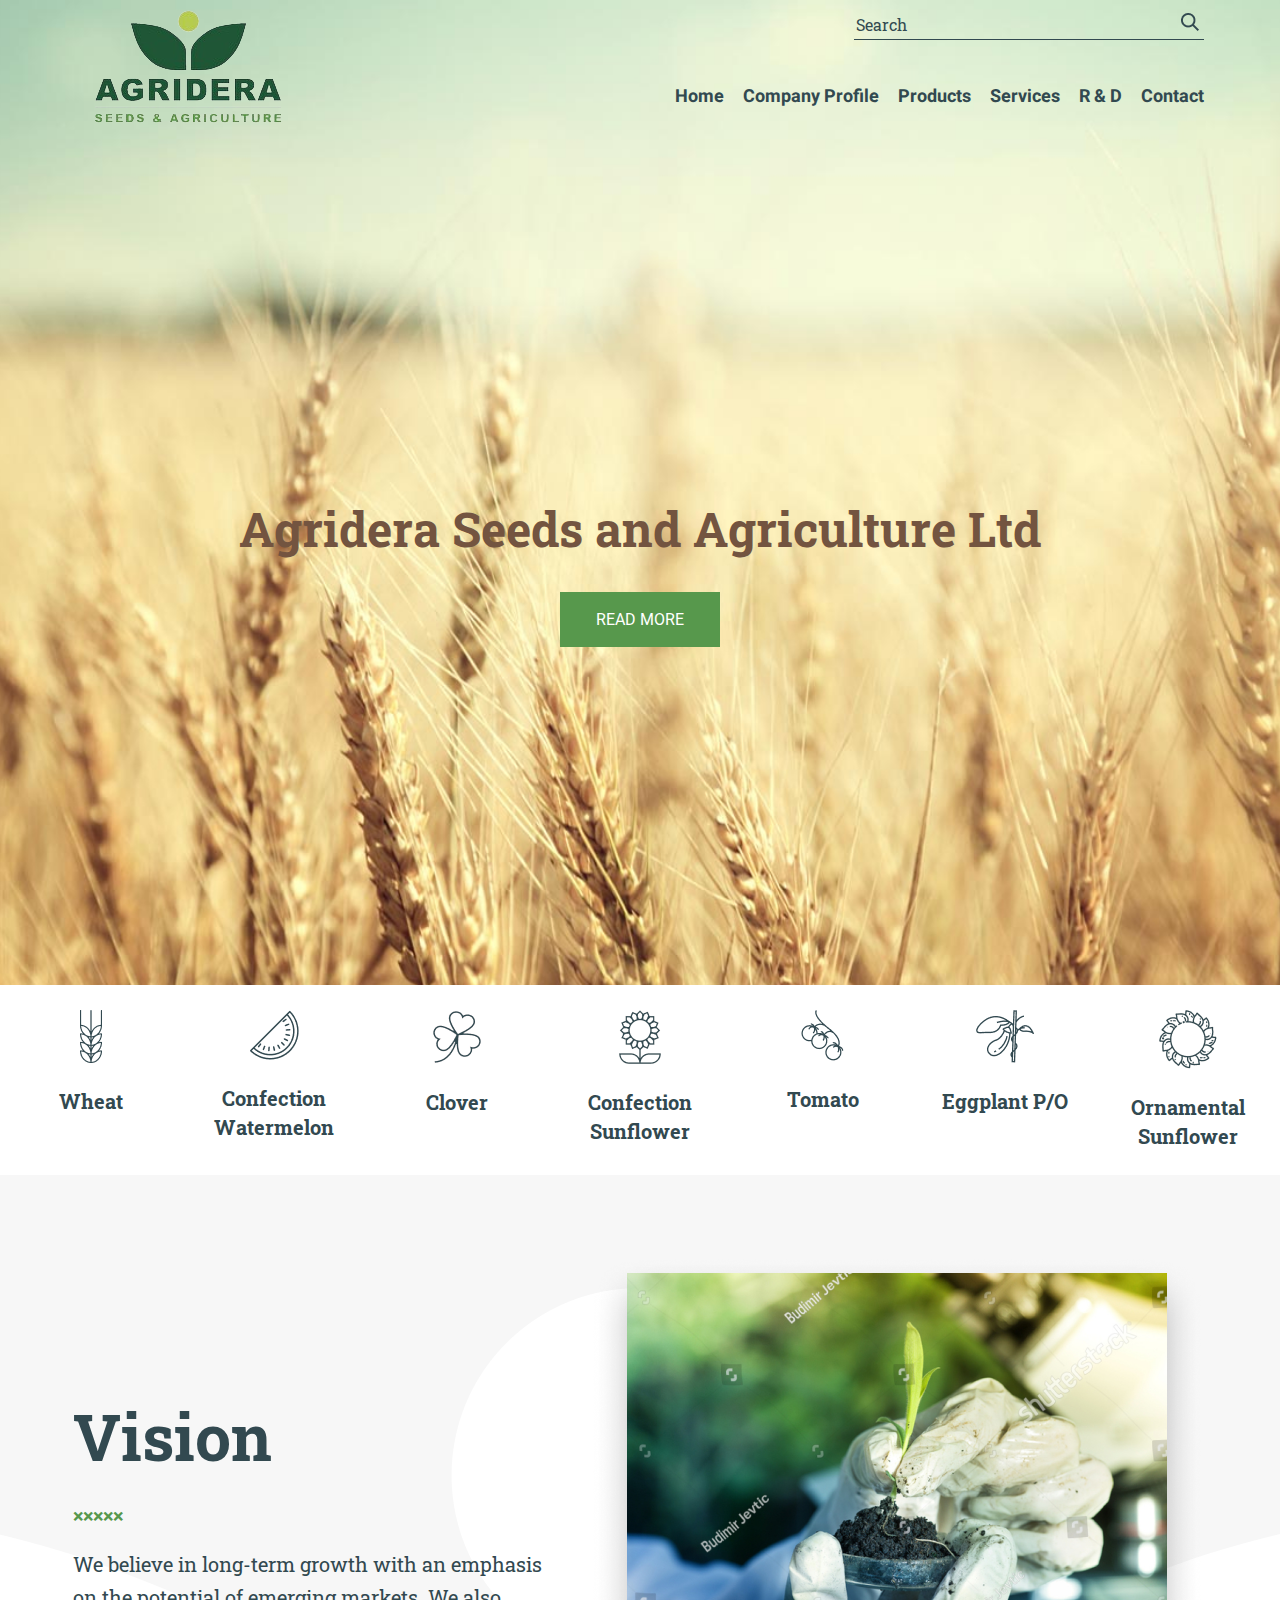
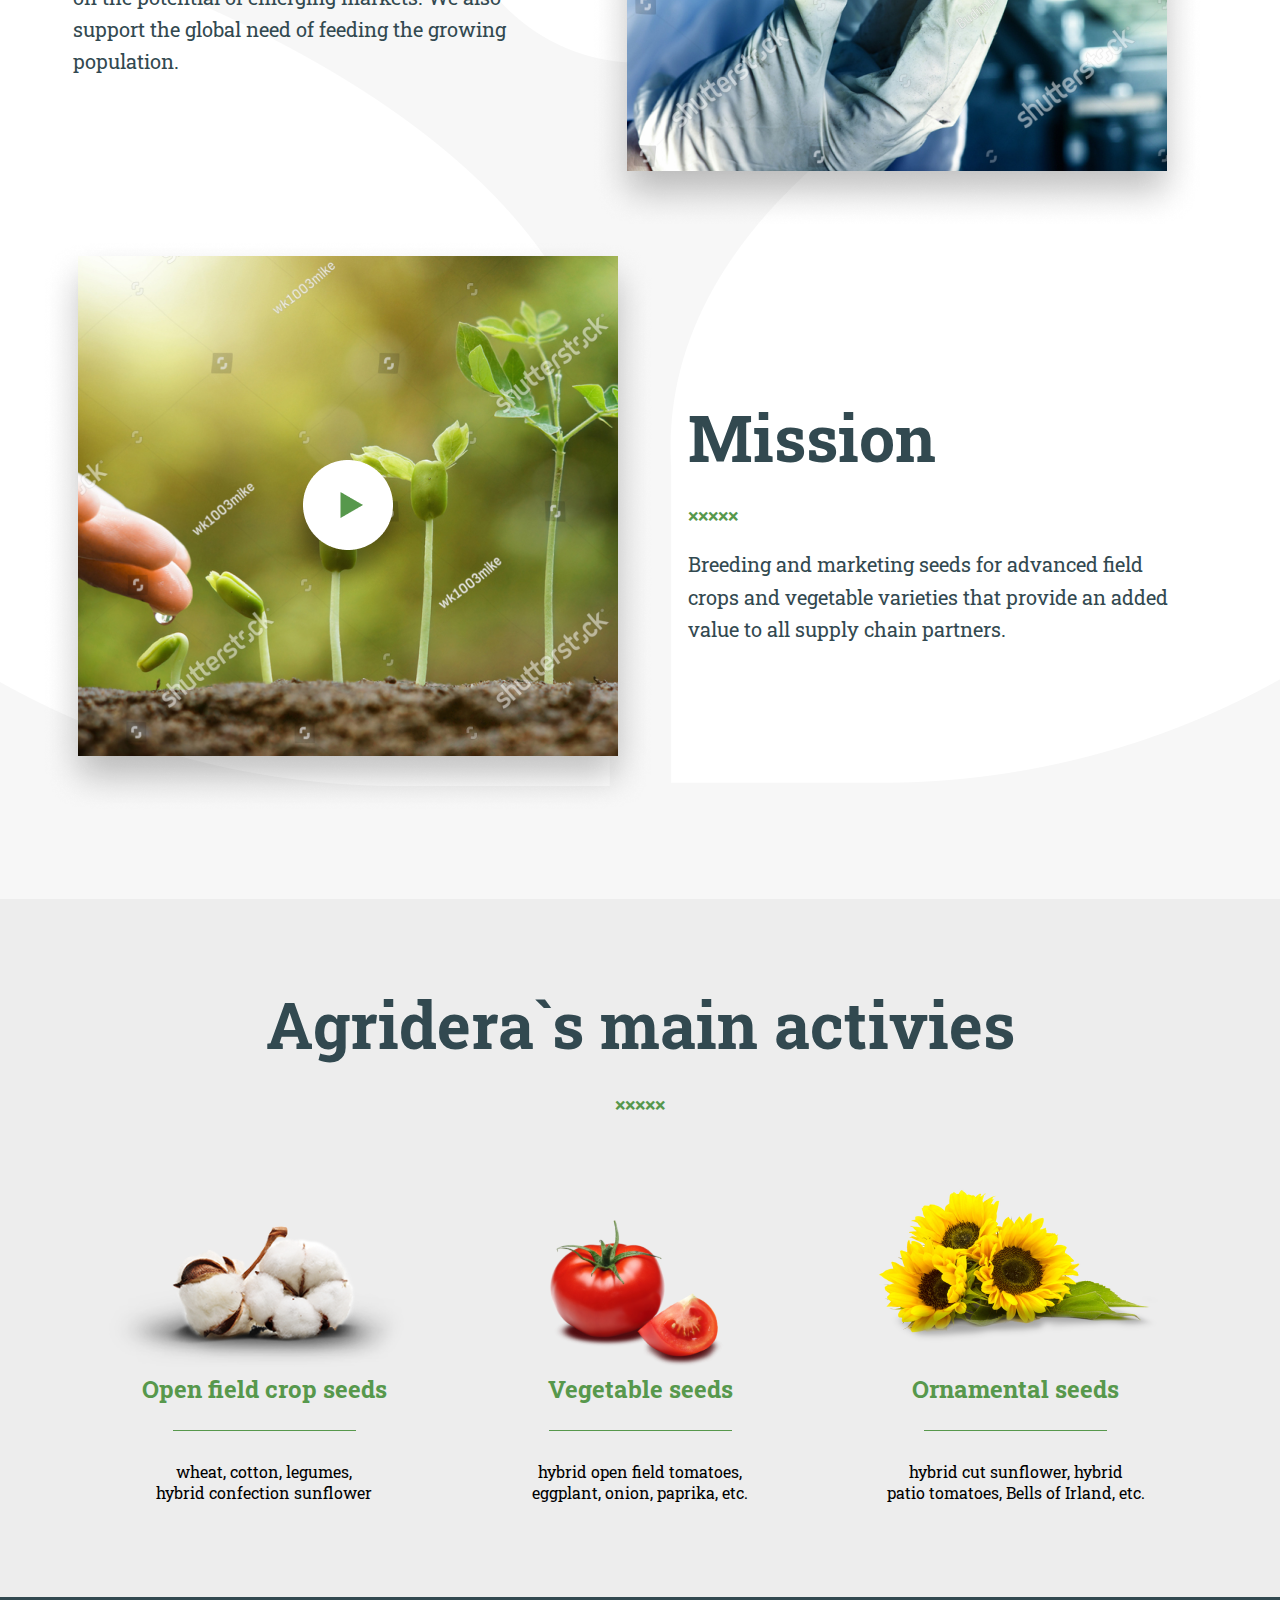
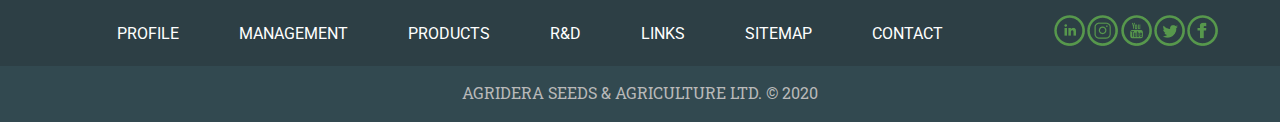
<file: index.html>
<!DOCTYPE html>
<html lang="en">
<head>
  <meta charset="UTF-8">
  <meta name="viewport" content="width=device-width, initial-scale=1.0">
	<link rel="stylesheet" href="https://fonts.googleapis.com/css?family=Roboto+Slab&display=swap">
	<link rel="stylesheet" href="https://fonts.googleapis.com/css?family=Roboto&display=swap">
	<link rel="stylesheet" href="https://fonts.googleapis.com/css?family=Heebo&display=swap">
    <title>Home page</title>
	<link rel="stylesheet" href="css/style.css">
    <link rel="stylesheet" href="css/responsive.css">
</head>
<body>
  <div class="bg">
    <div class="header">
        <div class="wrapper">
        <div class="row">
        <div class="w-2">
          <div id="logo">
			<a href=""><img src="image/Logo.png" alt="Logo"></a>
          </div>
        </div>
        <div class="w-2 align-right">
          <div id="search">
            <div id="search-in" class="flex">
              <input type="search" placeholder="Search">
              <button>Submit</button>
            </div>
          </div>
          
          <div id="menu">
            <ul>
              <li><a href="index.html">Home</a></li>
              <li><a href="">Company Profile</a></li>
              <li><a href="all pears.html">Products</a></li>
              <li><a href="">Services</a></li>
              <li><a href="">R & D</a></li>
              <li><a href="contact us.html">Contact</a></li>
            </ul>
          </div>
        </div>
      </div>
      </div>
    </div>
  <div class="contand">
    <div id="slider">
      <h1>Agridera Seeds and Agriculture Ltd</h1>
      <a href="#">READ MORE</a>
    </div>
  </div>
  </div>
<div id="categories">
        <div class="row">
          <div class="w-7">
            <a href="" class="link">
			<img src="image/1.png" alt="searv">
            <div class="text">Wheat</div>
			</a>
          </div>
          <div class="w-7">
            <a href="" class="link">
			<img src="image/2.png" alt="searv">
            <div class="text">Confection Watermelon</div>
			</a>
          </div>
          <div class="w-7">
            <a href="" class="link">
			<img src="image/3.png" alt="searv">
            <div class="text">Clover</div>
			</a>
          </div>
          <div class="w-7">
            <a href="" class="link">
			<img src="image/4.png" alt="seary">
            <div class="text">Confection Sunflower</div>
			</a>
          </div>
          <div class="w-7">
            <a href="" class="link">
			<img src="image/5.png" alt="searv">
            <div class="text">Tomato</div>
			</a>
          </div>
          <div class="w-7">
            <a href="" class="link">
			<img src="image/6.png" alt="searv">
            <div class="text">Eggplant P/O</div>
			</a>
          </div>
          <div class="w-7">
            <a href="" class="link">
			<img src="image/7.png" alt="searv">
            <div class="text">Ornamental Sunflower</div>
			</a>
          </div>
        </div>
    </div>
<div id="seredina">
    <div id="vision" class="vision-container">
        <div class="content-wrapper">
            <h2 class="text-content1">Vision</h2>
            <p class="text-content2">×××××</p>
            <p class="text-content3">We believe in long-term growth with an emphasis<br>on the potential of emerging markets. We also<br>support the global need of feeding the growing<br>population.</p>
        </div>
        <div class="photo-wrapper">
            <img src="image/vision.png" alt="vision" >
        </div>
    </div>
	<div id="mission" class="mission-container">
		<div class="photo-wrapper1">
			<img src="image/mission.png" alt="mission">
			<img src="image/play.png" class="centered-image" alt="second image">
		</div>
	
    <div class="content-wrapper1">
			<h2 class="text-content1">Mission</h2>
			<p class="text-content2">×××××</p>
			<p class="text-content3">Breeding and marketing seeds for advanced field<br>crops and vegetable varieties that provide an added<br>value to all supply chain partners.</p>
		</div>
	</div>
</div>
		
		
<div id="content-down">
  <div class="wrapper">
      <p class="title">Agridera`s main activies</p>
      <p class="text-content2">×××××</p>
      <div class="seeds">
          <div class="w-3">
              <img style="margin-bottom: -50px;" src="image/crop_seeds.png" alt="">
              <p class="subtitle">Open field crop seeds</p>
              <img class="line" src="image/Line.png" alt="">
              <p>wheat, cotton, legumes,<br>hybrid confection sunflower</p>
          </div>
          <div class="w-3">
              <img src="image/vegetable_seeds.png" alt="">
              <p class="subtitle">Vegetable seeds</p>
              <img class="line" src="image/Line.png" alt="">
              <p>hybrid open field tomatoes,<br>eggplant, onion, paprika, etc.</p>
          </div>
          <div class="w-3">
              <img src="image/ornamental_seeds.png" alt="">
              <p class="subtitle">Ornamental seeds</p>
              <img class="line" src="image/Line.png" alt="">
              <p>hybrid cut sunflower, hybrid<br>patio tomatoes, Bells of Irland, etc.</p>
          </div>
      </div>
  </div>
</div>    
 
<div class="footer">
  <div class="footer_content">
    <div id="links">
      <ul>
        <li><a href="index.html">PROFILE</a></li>
        <li><a href="">MANAGEMENT</a></li>
        <li><a href="all pears.html">PRODUCTS</a></li>
        <li><a href="">R&D</a></li>
        <li><a href="">LINKS</a></li>
        <li><a href="">SITEMAP</a></li>
        <li><a href="contact us.html">CONTACT</a></li>
      </ul>
    </div>
    
    <div class="social">
        <a href="https://linkedin.com"><img src="image/Ico_in.png" alt="in"></a>
        <a href="https://www.instagram.com"><img src="image/Ico_inst.png" alt="inst"></a>
        <a href="https://www.youtube.com"><img src="image/Ico_tube.png" alt="youtube"></a>
        <a href="https://twitter.com"><img src="image/Ico_tw.png" alt="twitter"></a>
        <a href="https://facebook.com"><img src="image/Ico_fb.png" alt="facebook"></a>
    </div>      
  </div>
  <p>AGRIDERA SEEDS & AGRICULTURE LTD. © 2020</p>
</div>
</body>
</html>
</file>
<file: css/style.css>
body{
margin: 0;
font-family: 'Roboto Slab', serif;
}
.bg{
background: url(../image/bg.jpg) no-repeat center;
background-size: cover;
}
.wrapper{ 
max-width: 1127px;
width:100%;
margin:0 auto;
}
.row::after{
clear:both;
content:"";
display:block;
}
.w-1{ 
width:100%;
float:left;
}
.w-2{
width: 50%;
float:left;
}
.w-3{
width: 33.33%;
float:left;
}
.w-4{ 
width:25%;
float:left;
}
.w-5{ 
width: 20%;
float:left;
}
.w-7{ 
width: 14.28%;
float:left;
}
.align-right{
text-align:right;
}
.flex{ 
display: flex;
align-items: flex-end;
}
.text{
margin-top: 20px;
font-family: 'Roboto Slab', serif;
font-weight: bold;
font-size: 20px;
line-height: 142.7%;
color: #324950;
}
.footer {
background-color: #324950;
color: #B9B9B9;
padding: 3px 0px;
text-align: center;
bottom: 0;
width: 100%;
}
.vision-container {
display: flex;
justify-content: center;
align-items: center;
}
.content-wrapper {
text-align: left;
margin-right: 30px;
}
.photo-wrapper {
margin-left: 15px;
position: relative;
max-width: 100%;
height: auto;
}
.mission-container {
display: flex;
justify-content: center;
align-items: center;
}
.content-wrapper1 {
text-align: left;
margin-left: 120px;
position: relative;
left: -90px;
}
.photo-wrapper1 {
margin-left: 15px;
position: relative;
max-width: 100%;
height: auto;
}
.centered-image {
position: absolute;
top: 50%;
left: 50%;
transform: translate(-50%, -50%);
}
.text-content1 {
font-family: 'Roboto Slab', serif;
font-weight: bold;
font-size: 64px;
line-height: 142.7%;
color: #324950;
margin: 0;
}
.text-content2{
font-family: 'Roboto Slab', serif;
color: #57984C;
font-weight: bold;
font-size: 20px;
}
.text-content2-1{
font-family: 'Roboto Slab', serif;
color: #57984C;
font-weight: bold;
font-size: 20px;
}
.text-content3{
font-family: 'Roboto Slab', serif;
font-weight: normal;
font-size: 20px;
line-height: 162.7%;
color: #324950;
}
.text-content4{
font-family: 'Roboto Slab', serif;
font-size: 17px;
line-height: 150%;
color: #324950;
}
.contand h1 {
font-family: 'Roboto Slab', serif;
}
.contand a {
font-family: 'Roboto', serif;
}
.flex input{
font-family: 'Roboto Slab', serif;
}
.title{
font-size: 64px;
font-weight: bold;
color: #324950;
line-height: 147.7%;
margin: 0;
}
.seeds{
display: flex;
justify-content: center;
align-items: baseline; 
}
.subtitle{
font-size: 24px;
font-weight: bold;
color: #57984C;
margin: 0;
}
.line{
margin: 25px 0 10px 0;
}
.footer_content{
display: flex;
flex-direction: row;
background-color:#2D3F45;
padding: 15px 5px ;
align-items: center;
justify-content: space-around;
}
.social{
display: flex;
justify-content: space-between;
width: 13%;
}
#seredina{
background: url(../image/Union.png) no-repeat center;
background-color: #F7F7F7;
font-size: 20px;
padding: 78px 0;
}
#logo{
margin: 10px 0 0 0;
}
#search{
border-bottom: 1px solid #324950;
display: inline-block;
max-width: 350px;
width: 100%;
margin: 10px 0 43px 0;
}
#search input{
font-size: 16px;
color:#324950;
background-color: transparent;
border: none;
max-width: 327px;
height: 29px;
width: 100%;
}
#search input::placeholder{
color:#324950
}
#search button{
background: url(../image/search.png) no-repeat center;
font-size: 0;
height: 18px;
width: 18px;
border: none;
cursor: pointer;
margin-bottom: 8px;
}
#categories{
max-width: 1600px;
width:100%;
margin:25px auto;
text-align: center;
}
#menu{
font-family: 'Heebo', serif;
}        
#menu ul{
padding: 0;
margin: 0;
list-style: none;
}        
#menu ul li{
display: inline;
margin-left: 15px;
}
#menu ul li a{
color:#324950;
font-size: 18px;
font-weight: bold;
text-decoration: none;
transition: color 0.4s;
}        
#menu ul li a:hover{
color: #57984C;
} 
#slider{
text-align: center;
padding: 338px 0;
}
#slider h1{
color: #735440;
font-size: 48px;
font-weight: bold;
}       
#slider a{
display: block;
background-color: #57984C;
color: #fff;
font-size: 16px;
text-align: center;
width: 160px;
height: 55px;
line-height: 55px;
margin: 0 auto;
text-decoration: none;
}
#content-down{
background-color: #EDEDED;
text-align: center;
padding: 78px 0;
}
#links{
font-family: 'Roboto', serif;
}        
#links ul{
padding: 0;
margin: 0;
list-style: none;
}        
#links ul li{
display: inline;
margin-left: 3.5em;
}
#links ul li a{
color:#ffffff;
font-size: 16px;
text-decoration: none;
transition: color 0.4s;
}        
img {
max-width: 100%;
height: auto;
}
@media only screen and (max-width: 768px) {
.w-2 {
width: 100%;
}
.align-right {
text-align: center;
}
#search {
max-width: 100%;
}
#search input {
max-width: 100%;
}
#links ul li {
margin-left: 0;
margin-bottom: 10px;
}
}
.bg1{
background: linear-gradient(to bottom, #FFFACD, #98FB98, #9c9660);
}

#slider-pears img {
    display: block;
    margin: 0 auto;
    max-width: 100%;
    height: auto;
}
.header-white{
padding-bottom: 20px;
background-color: #d9fcc0
}
.description{
padding: 45px 0px;
}
.vertical-line {
border-left: 5px solid #EB5757; 
border-radius: 3px;
width: 0px;
}

.blocks p{
margin: 0;
margin-left: 20px;
margin-top: 10px;
margin-bottom: 10px;
}

.table1{
margin-top: 35px;
}
.tomato{
display: flex;
flex-direction: column;
align-items: center;
margin-bottom: 15px;
}
.tomato p{
text-align: center;
color: #57984C;
background-color: #fff;
font-size: 15px;
margin: 0;
width: 100%;
line-height: 142.7%;
}
td{
padding: 23px;
}
.text-agridera{
font-family: 'Roboto Slab', serif;
font-weight: bold;
font-size: 44px;
line-height: 142.7%;
color: #324950;
margin: 0;
}
.link{
text-decoration: none;
}
.shadow{
    padding-bottom: 20px;
    position: relative;
    box-shadow: rgba(0, 0, 0, 0.35) 0px 5px 15px;
    z-index: 1;
	background-color: #d9fcc0;
}

.return a{
    font-size: 14px;
    color: #324950;
	line-height: 162,7%;
    text-decoration: none;
}
.return p{
    margin: 0;
    padding: 20px 0;
}

.pears-one h1{
    font-size: 54px;
    color: #324950;
    margin: 0;
    line-height: 148%;
}
.pears-one h2{
    font-size: 54px;
    color: #57984C;
    margin: 0;
    line-height: 148%;
    margin-bottom: 45px;
}
.right-text{
    display: flex;
    align-items: center;
    margin-top: 44px;
}
.right-text span{
    font-size: 30px;
    font-weight: bold;
    color: #CF2333;
    margin-left: 35px;
}
.green-titles{
    color: #57984C;
    width: 26%;
    margin-top: 44px;
}
.green-titles hr{
    border-top: 1px solid #57984C;
    width: 100%;
}
.character{
    font-size: 17px;
    color: #324950;
	line-height: 162,7%;
}
.ul-pearsone{
    color: #324950;
    padding: 0;
    margin: 0;
    padding-left: 20px;
}
.ul-pearsone li{
    margin-bottom: 15px;
    color: #57984C
}
.ul-pearsone li span{
    color: #324950
}
.text-pears-one{
    color: #324950;
}

.buy-button {
    display: inline-flex;
    align-items: center;
    padding: 6px 32px;
    margin-top: 30px;
    border-radius: 25px;
    border: 3px solid #57984C;
    color: #57984C;
    text-decoration: none;
    font-weight: bold;
    font-size: 17px;
}

.pdf-icon::before {
    content: url('../images/basket.png');
    margin-right: 20px;
}

.img-pears{
 width: 100%;
}
.btn-pears-buy{
    text-align: end;
}



.pears{
    display: flex;
    flex-direction: column;
    align-items: center;
    margin-top: 20px;
}
.pears a{
    display: contents;
}
.pears img {
    max-width: 92%;
    height: auto;
    border-top-left-radius: 40px;
    border-top-right-radius: 40px;
}
.pears p{
    text-align: center;
    color: #57984C;
    margin: 0;
    width: 92%;
	font-size: 25px;
    padding-top: 10px;
	padding-bottom: 10px;
    background-color: #f7f4f0;
}
.pears p a{  
    color: #57984C;
}

.bg-pears-one{
    position: relative;
	background: linear-gradient(to bottom, #FFFACD, #98FB98, #9c9660);
    padding-bottom: 220px; 
    z-index: 0;
}

.bg_grey{
background-color: #f5f5f5;
}

.entry-field{
    display: flex;
    flex-direction: column;
}
.primary{
    display: flex;
    flex-direction: row;
    justify-content: space-between;
}

.primary .pillar:first-child{
    width: 30%;
}
.primary .pillar:last-child{
    width: 55%;
}

form{
    margin-top: 35px;
    color:#324950;
}

input[type=text],
input[type=email],
select,
textarea
{
    font-family: 'Roboto Slab', serif;
    color:#324950 ;
    margin-top: 10px;
    margin-bottom: 20px;
    border-radius: 8px;
    border-style: none;
    border: #dadada 1px solid;
    padding: 10px;
}

textarea{
    resize: none;
}

.submit-flex{
    margin-top: 15px;
    display: flex;
    flex-direction: row;
    justify-content: space-between;
}

.submit-flex input[type=text]{
    margin: 0;
    width: 33%;
}

.capt{
height: 40px;
}

input[type=submit]{
    font-family: 'Roboto Slab', serif;
    color: white;
    border-radius: 25px;
    background-color:#57984C ;
    border-style: none;
    padding: 0 20px;
    width: 33%;
    cursor: pointer;
}

.over_footer{
    text-align: center;
    margin-top: 15px;
    margin-bottom: 30px;
    display: flex;
    flex-direction: column;
    align-items: center;
    justify-content: center;
    color: #57984C;
    margin-top: 22px;
}
.over_footer hr{
    width: 43%;
    font-weight: bold;
}
.over_footer p{
    margin: 0;
}

#slider-meadow img{
    margin-top: 20px;
    background-color: #f5f5f5;;
}

.text-content5{
font-family: 'Roboto Slab', serif;
font-weight: bold;
font-size: 44px;
line-height: 142.7%;
color: #324950;
}
.text-conten6{
    font-family: 'Roboto Slab', serif;
    font-weight: bold;
    font-size: 20px;
    line-height: 142,7%;
    color: #57984C;
}
.text-conten7{
    font-family: 'Roboto Slab', serif;
    font-weight: normal;
    font-size: 17px;
    line-height: 150%;
    color: #324950;
}
.text-conten7 a {
    color: #57984C;
	text-decoration: none;
}
.under_adresses{
	border: none;
    height: 1px;
    background-color: #57984C;
    margin-top: 5px; 
	width: 100%;
    transform: scaleX(1.5);
}
.header1{
background-color: #f5f5f5;
}
.subhead {
    margin-right: 20px;
    width: 50%;
    border-radius: 40px;
}

.subhead h4 {
    font-family: 'Roboto Slab', serif;
    color: #324950;
    line-height: 162.7%;
    font-size: 20px;
    margin-bottom: 0;
	text-align: center;
}
.subhead p{
	text-align: center;
}
.subhead:last-child {
    margin-right: 0;
}

.blocks,
.table {
    display: flex;
    flex-direction: row;
    margin-top: 30px;
}

.table {
    margin-right: 20px;
    background-color: #f7f4f0;
    padding: 15px 30px;
    border-radius: 40px;
	border: 2px solid #ccc;
}
.wrapper-pears {
    display: flex;
    flex-wrap: wrap;
    max-width: 1127px;
    width:100%;
    margin:0 auto;
}

.pears-one{
    display: flex;
    flex-direction: row;
}

.basket-wrapper{
    display: flex;
    flex-direction:column;
    max-width: 1127px;
    width:100%;
    font-size: 17px;
}
.basket-item{
    display: flex;
    align-items: center;
    padding: 10px;
    border: 2px solid #324950;
    width: 50%;
    text-align: center
}

.basket-item img{
    max-width: 92%;
    height: auto;
}
.basket-item button{
    text-align: center;
    font-size: 40px;
    color:#EB5757;
    cursor: pointer;
}
.btn-no-style{
    border: none;
    background: none;
    padding: 0;
    margin: 0;
}
.form-info p {
    margin-bottom: 20px;
    text-align: left;
    font-size: 20px;
    color: #324950;
    padding: 10px;
    background-color: #f0f8ff;
    border-radius: 5px;
    box-shadow: 0 2px 4px rgba(0, 0, 0, 0.1);
}
</file>
<file: css/responsive.css>
@media (max-width: 1200px){
.wrapper{
	max-width: 85%;
}
.w-2 {
	width: 100%;
}
.description{
	padding: 45px 20px;
}
.align-right {
	text-align: center;
}

#logo{
	text-align: center;
}
#menu{
	display: flex;
	justify-content: center;
}
#menu ul li{
	display: inline-block
}
#menu ul li a{
	font-size: 20px;
}
#search input {
	max-width: 100%;
}

#slider h1{
	margin-top: 0;
}

#slider h1{
        margin-top: 0;
}
.footer_content{
	flex-direction: column;
	padding: 15px 0;
}

.social {
	margin-top: 10px;
	width: 100%;
	justify-content: center;
}
.social a{
	margin-left: 5px;
}

#links ul li {
	display: flex;
	justify-content: center;
	margin-left: 0;
	margin-bottom: 7px;
}
.seeds{
	flex-direction: column;
	align-items: center;
}
.seeds .w-3{
	width: 100%;
}
.wrapper-tomato {
	flex-direction: column;
	align-items: center;
}
.table{
	display: flex;
	flex-direction: column;
	align-items: center;
	margin: 0;
	margin-top: 20px;
	padding: 0;
}

.subhead {
	margin:0; 
	width: 100%;
	text-align: center;
}

.wrapper-tomato{
	max-width: 85%;
}
.wrapper-tomato .w-3{
	width: 100%;
}

.tomato-one{
	flex-direction: column;
}
.primary{
	flex-direction: column;
}
.primary .pillar:first-child{
	width: 100%;
}
.primary .pillar:last-child{
	width: 100%;
}
}
@media (max-width: 1024px){
.title{
	font-size: 40px;
}
.tomato-one h1{
	font-size: 24px;
}
.tomato-one h2{
	font-size: 24px;
}
.right-text span{
	font-size: 15px;
}
.bg-tomato-one{
	padding-bottom: 100px;
}
}
@media (max-width: 768px){
#slider h1{
	color: #735440;
	font-size: 35px;
	font-weight: bold;
} 
#categories{
	padding: 0;
	padding-bottom: 20px;
}
#categories .row{
	flex-direction: column;
	align-items: center;
}
#categories .row .w-7{
	margin-top: 20px;
	width: 100%;
}
.text-category{
	margin: 0;
}
.vision-container{
	flex-direction: column;
	margin-left: 10px;
}
.mission-container{
	flex-direction: column;
}
.vision-container:last-child{
	flex-direction:column-reverse;
}
.mission-container:last-child{
	flex-direction:column-reverse;
}
.submit-flex{
	flex-direction: column;
	align-items: center;
}
.submit-flex input[type=text]{
	margin: 15px 0;
	width: 100%;
}
input[type=submit]{
	width: 100%;
	line-height: 325%;
}
.text-content1, .text-content2, .text-content3, .text-content4, .text-content5, .text-agridera  {
	text-align: center;
}
.photo-wrapper, .photo-wrapper1{
	margin: 0;
}
.content-wrapper, .content-wrapper1{
left: 0;
margin: 0;
}
}
@media (max-width: 322px){
#slider h1, .title{
	font-size: 30px;
}
.line{
	margin: 0;
}
.text-agridera{
	font-size: 22px;
}
}
</file>
